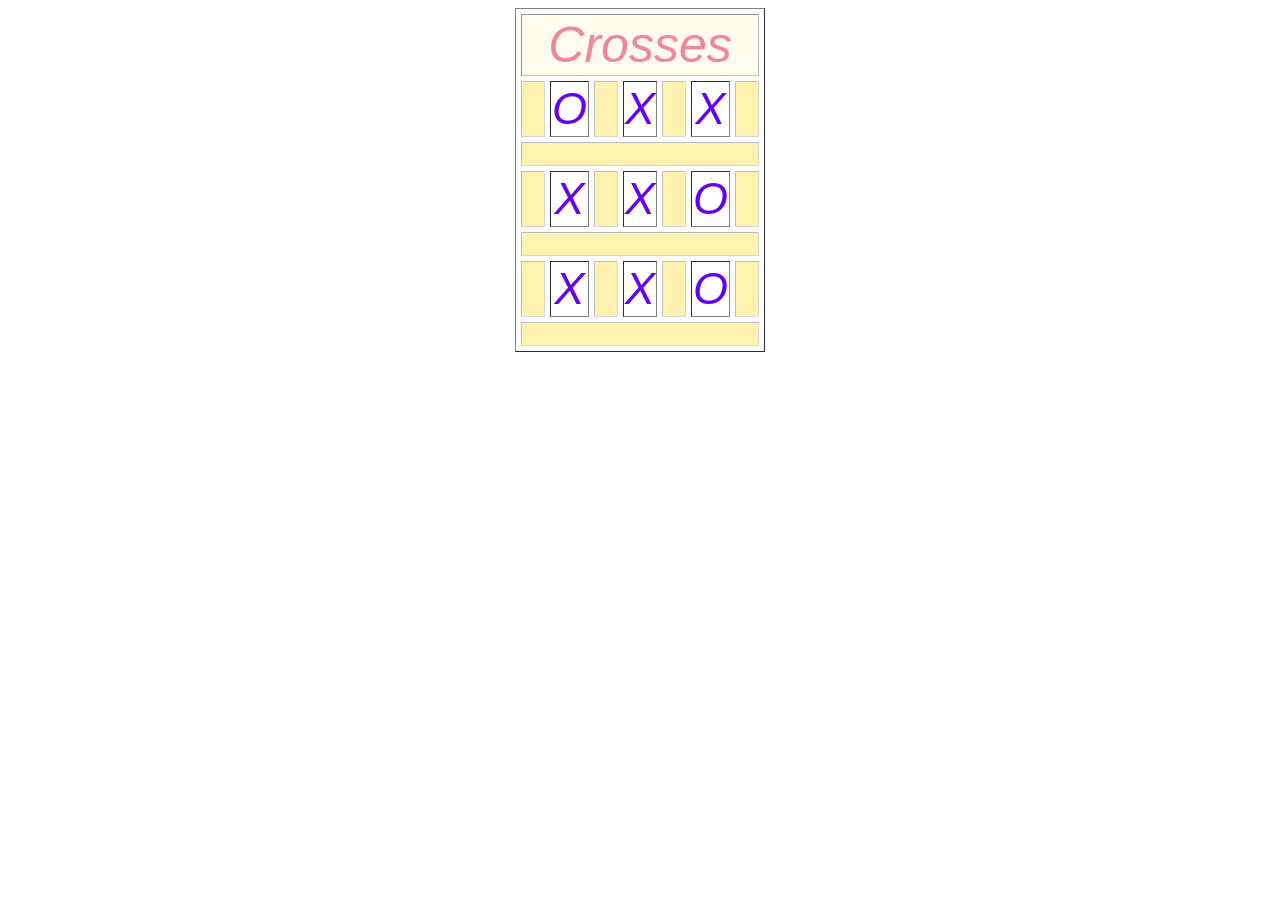
<file: Automatization/HW1_HTML_Crosses/Crosses.html>
<!DOCTYPE html>
<html lang="ru">
    <body>
        <div style="text-align: center;">
            <table border="1" width="250" style="border-spacing:5px; text-align: center; display: inline-block; background-image:url('https://kartinkin.net/uploads/posts/2021-03/thumbs/1616973065_34-p-utkonos-oboi-35.jpg'">
                <style>
                    td{
                        font-size: 45px;
                        font-style: italic;
                        font-family: Verdana, Geneva, sans-serif;
                        color: #6500f8;
                        text-align: center;
                        width: 14px;
                    }
                </style>
                <tr>
                    <td colspan="7"; style="height:20px; font-size:50px; color:crimson ; background-color:cornsilk;opacity:50%">Crosses
                    </td>
                </tr>

                <tr>
                    <td style="width:20px; background-color:gold; opacity:30%;"></td>
                    <td style="text-align: center;">O</td>
                    <td style="width:20px; background-color:gold;opacity:30%"></td>
                    <td style="text-align: center;">X</td>
                    <td style="width:20px; background-color:gold;opacity:30%"></td>
                    <td style="text-align: center;">X</td>
                    <td style="width:20px; background-color:gold;opacity:30%"></td>
                </tr>

                <tr>
                    <td colspan="7" style="height:20px; background-color:gold;opacity:30%"></td>
                </tr>

                <tr>
                    <td style="width:20px; background-color:gold;opacity:30%"></td>
                    <td style="text-align: center;">X</td>
                    <td style="width:20px; background-color:gold;opacity:30%"></td>
                    <td style="text-align: center;">X</td>
                    <td style="width:20px; background-color:gold;opacity:30%"></td>
                    <td style="text-align: center;">O</td>
                    <td style="width:20px; background-color:gold;opacity:30%"></td>
                </tr>
                <tr>
                    <td colspan="7" style="height:20px; background-color:gold;opacity:30%"></td>
                </tr>

                <tr>
                    <td style="width:20px; background-color:gold;opacity:30%"></td>
                    <td style="text-align: center;">X</td>
                    <td style="width:20px; background-color:gold;opacity:30%"></td>
                    <td style="text-align: center;">X</td>
                    <td style="width:20px; background-color:gold;opacity:30%"></td>
                    <td style="text-align: center;">O</td>
                    <td style="width:20px; background-color:gold;opacity:30%"></td>
                </tr>
                <tr>
                    <td colspan="7" style="height:20px; background-color:gold;opacity:30%"></td>
                </tr>
            </table>
        </div>
    </body>


</html>
</file>
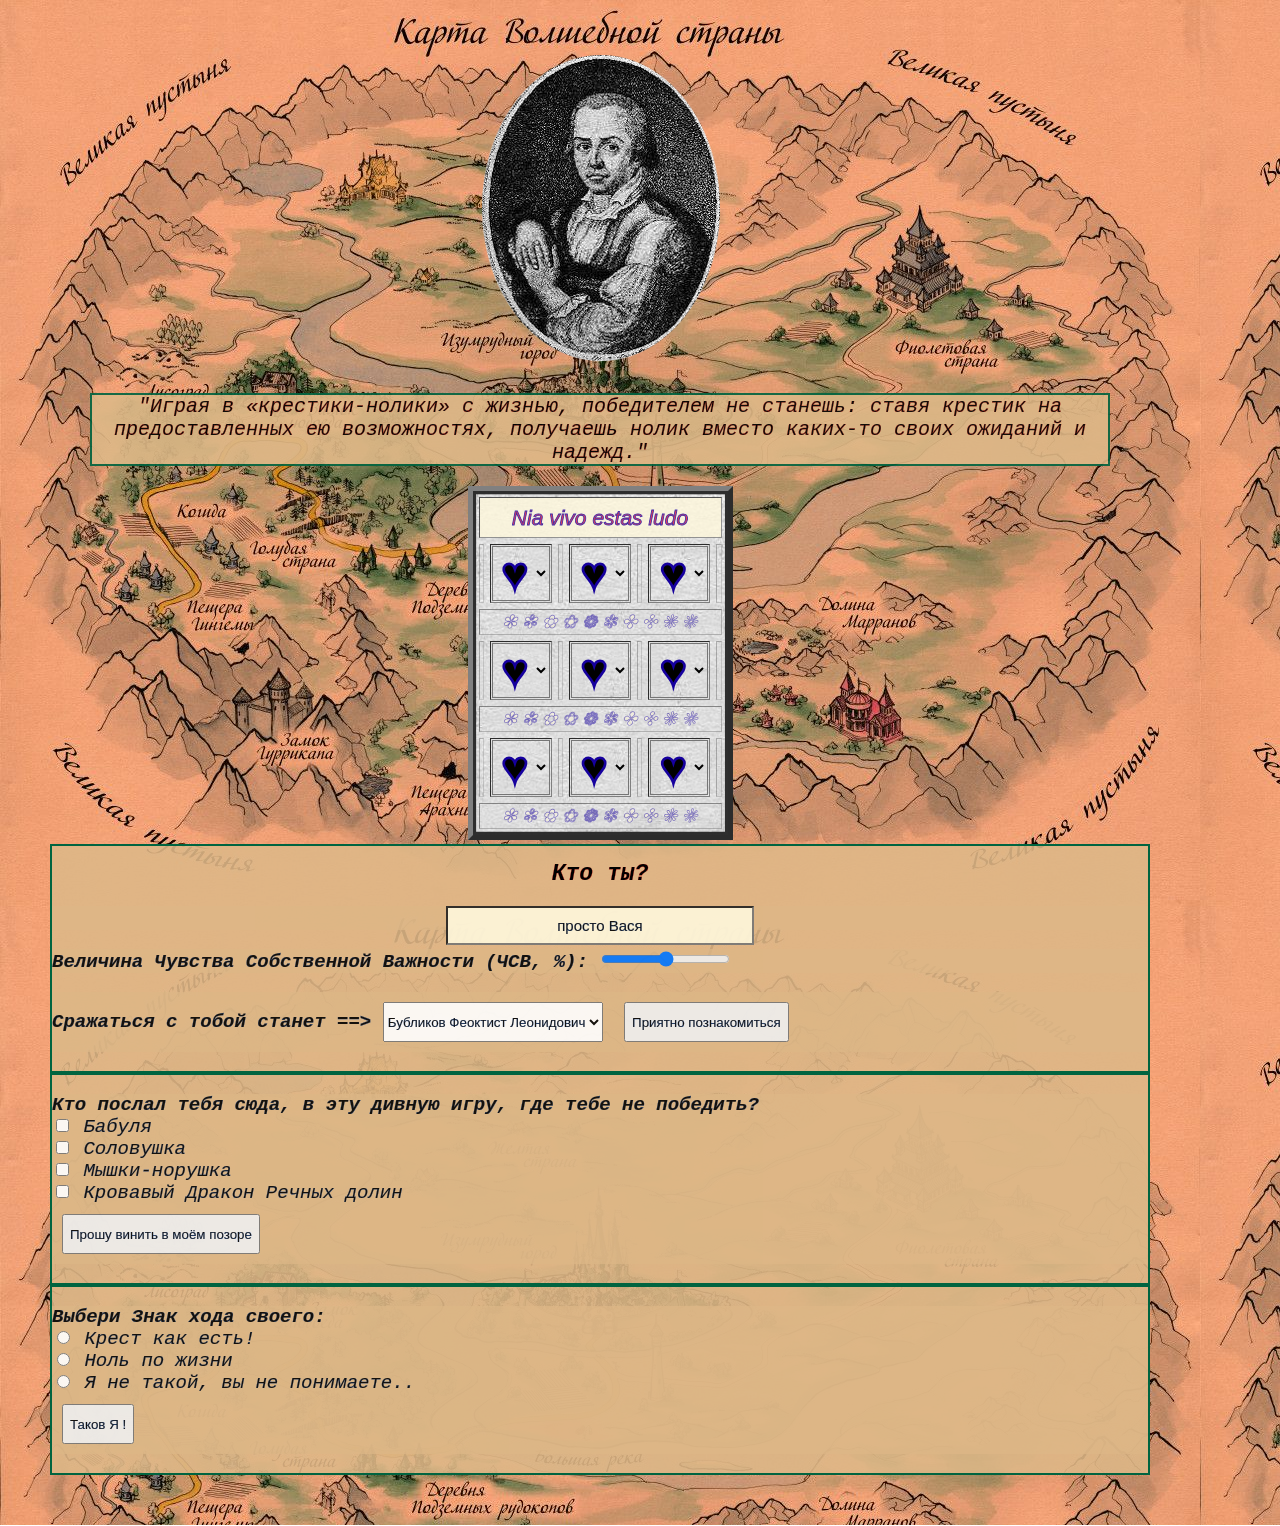
<file: Automatization/HW2_CSS_Crosses/Cross(csssed).html>
<!DOCTYPE html>
<html lang="ru">
    <meta charset="UTF-8" />
    <head>
        <link rel="stylesheet" href="styles.css" />
    </head>
    <body class="container">
        <div>
            <img src="pic/M_kozlovsky.png" />
            <blockquote>
                "Играя в «крестики-нолики» с жизнью, победителем не станешь:
                ставя крестик на предоставленных ею возможностях, получаешь
                нолик вместо каких-то своих ожиданий и надежд."<br />
            </blockquote>
            <div>
                <table border="5" width="265px">
                    <tr>
                        <td colspan="7" class="tabHead">Nia vivo estas ludo</td>
                    </tr>

                    <tr>
                        <td class="rowSpaces"></td>
                        <td>
                            <select class="choosingCell">
                                <option>♥</option>
                                <option>X</option>
                                <option>O</option>
                            </select>
                        </td>
                        <td class="rowSpaces"></td>
                        <td>
                            <select class="choosingCell">
                                <option>♥</option>
                                <option>X</option>
                                <option>O</option>
                            </select>
                        </td>
                        <td class="rowSpaces"></td>
                        <td>
                            <select class="choosingCell">
                                <option>♥</option>
                                <option>X</option>
                                <option>O</option>
                            </select>
                        </td>
                        <td class="rowSpaces"></td>
                    </tr>

                    <tr>
                        <td colspan="7" class="rowLines">
                            ✽ ✾ ✿ ❀ ❁ ❃ ✤ ✣ ❋ ❊
                        </td>
                    </tr>

                    <tr>
                        <td class="rowSpaces"></td>
                        <td>
                            <select class="choosingCell">
                                <option>♥</option>
                                <option>X</option>
                                <option>O</option>
                            </select>
                        </td>
                        <td class="rowSpaces"></td>
                        <td>
                            <select class="choosingCell">
                                <option>♥</option>
                                <option>X</option>
                                <option>O</option>
                            </select>
                        </td>
                        <td class="rowSpaces"></td>
                        <td>
                            <select class="choosingCell">
                                <option>♥</option>
                                <option>X</option>
                                <option>O</option>
                            </select>
                        </td>
                        <td class="rowSpaces"></td>
                    </tr>
                    <tr>
                        <td colspan="7" class="rowLines">
                            ✽ ✾ ✿ ❀ ❁ ❃ ✤ ✣ ❋ ❊
                        </td>
                    </tr>

                    <tr>
                        <td class="rowSpaces"></td>
                        <td>
                            <select class="choosingCell">
                                <option>♥</option>
                                <option>X</option>
                                <option>O</option>
                            </select>
                        </td>
                        <td class="rowSpaces"></td>
                        <td>
                            <select class="choosingCell">
                                <option>♥</option>
                                <option>X</option>
                                <option>O</option>
                            </select>
                        </td>
                        <td class="rowSpaces"></td>
                        <td>
                            <select class="choosingCell">
                                <option>♥</option>
                                <option>X</option>
                                <option>O</option>
                            </select>
                        </td>
                        <td class="rowSpaces"></td>
                    </tr>
                    <tr>
                        <td colspan="7" class="rowLines">
                            ✽ ✾ ✿ ❀ ❁ ❃ ✤ ✣ ❋ ❊
                        </td>
                    </tr>
                </table>
            </div>

            <div widht="300px">
                <form action="Cross(csssed).html">
                    <h1>Кто ты?</h1>
                    <p class="simbols">
                        <input
                            type="text"
                            value="просто Вася"
                            id="userNameForm" />
                    </p>
                    <p>
                        <b> Величина Чувства Собственной Важности (ЧСВ, %):</b>
                        <input
                            type="range"
                            min="0"
                            max="100"
                            step="1"
                            value="50" /><br />
                    </p>
                    <p>
                        <b>Сражаться с тобой станет ==></b>
                        <select class="choosingAI">
                            <option>Бубликов Феоктист Леонидович</option>
                            <option>Эйнштейн</option>
                            <option>Михалыч под мухой</option>
                            <option>Пикачу</option>
                        </select>
                        <input
                            name="fine"
                            type="submit"
                            value="Приятно познакомиться"
                            class="buttonGladToSeeYou" />
                    </p>
                </form>

                <form action="Cross(csssed).html">
                    <p>
                        <b>Кто послал тебя сюда, в эту дивную игру, где тебе
                            не победить?</b><br />
                        <input type="checkbox" name="a" value="11" />
                        Бабуля<br />
                        <input type="checkbox" name="a" value="12" />
                        Соловушка<br />
                        <input type="checkbox" name="a" value="13" />
                        Мышки-норушка<br />
                        <input type="checkbox" name="a" value="14" /> Кровавый
                        Дракон Речных долин<br />
                        <input
                            name="fine"
                            type="submit"
                            value="Прошу винить в моём позоре"
                            class="buttonGladToSeeYou" />
                    </p>
                </form>

                <form action="Cross(csssed).html">
                    <p>
                        <b>Выбери Знак хода своего:</b><br />
                        <input type="radio" name="side" value="1" /> Крест как
                        есть!<br />
                        <input type="radio" name="side" value="2" /> Ноль по
                        жизни<br />
                        <input type="radio" name="side" value="3" /> Я не такой,
                        вы не понимаете..<br />
                        <input
                            name="fine"
                            type="submit"
                            value="Таков Я !"
                            style="margin: 10px; height: 40px" />
                    </p>
                </form>
            </div>
        </div>
    </body>
</html>
</file>
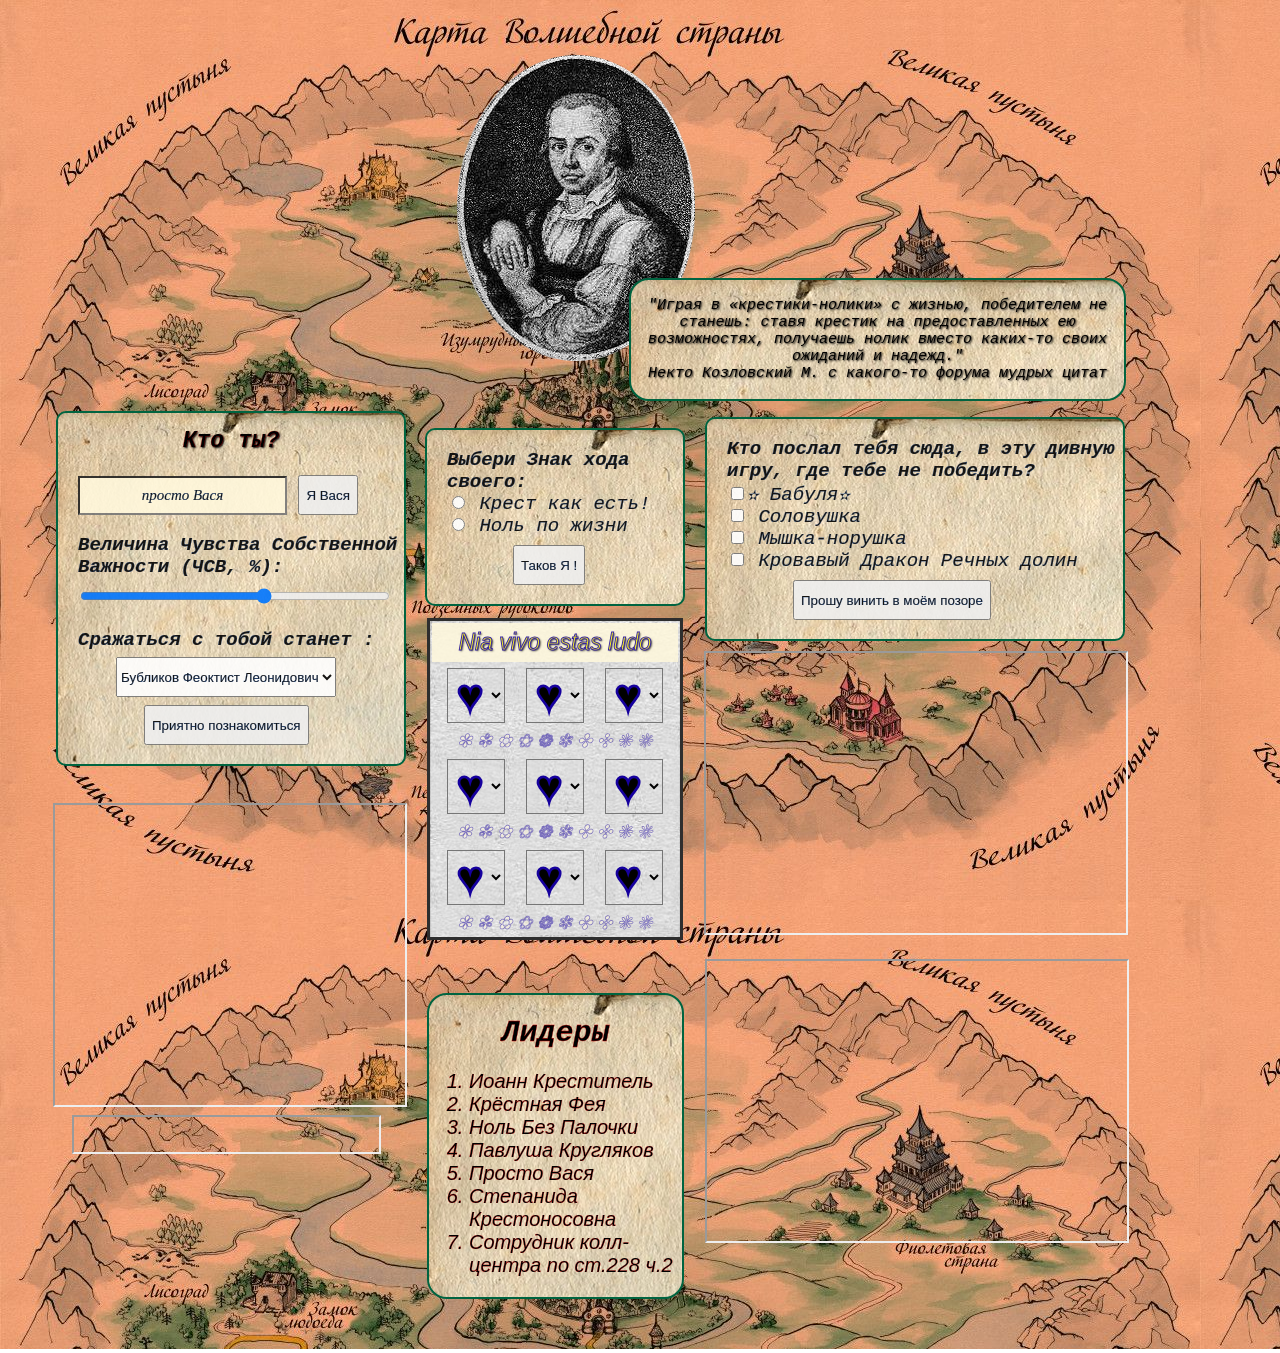
<file: Automatization/HW3_Iframe_Crosses/Cross(iframe).html>
<!DOCTYPE html>
<html lang="ru">
    <head>
        <meta charset="UTF-8">
        <link rel="stylesheet" href="styles.css">
    </head>
    <body class="container">

        <div>
            <img
                 src="pic/M_kozlovsky.png"
                 alt="Козловский на портрете"
                 class="centering">
            <blockquote class="shadowText">
                <br>
                "Играя в «крестики-нолики» с жизнью, победителем не станешь:
                ставя крестик на предоставленных ею возможностях, получаешь
                нолик вместо каких-то своих ожиданий и надежд."<footer>
                Некто Козловский М. с какого-то форума мудрых цитат
                </footer>
                <br>
            </blockquote>
        </div>

        <div class="checkboxField">
            <form action="Cross(iframe).html">
                <p>
                    <b>Кто послал тебя сюда, в эту дивную игру, где тебе
                        не победить?</b><br>
                    <input type="checkbox" name="a" value="11">&#10027
                    Бабуля&#10027<br>
                    <input type="checkbox" name="a" value="12">
                    Соловушка<br>
                    <input type="checkbox" name="a" value="13">
                    Мышка-норушка<br>
                    <input type="checkbox" name="a" value="14"> Кровавый
                    Дракон Речных долин<br>
                    <input
                           name="fine"
                           type="submit"
                           value="Прошу винить в моём позоре"
                           class="buttonGladToSeeYou">
                </p>
            </form>
        </div>

        <div class="welcomeField" name="WelcomeField">
            <form action="Cross(iframe).html" name="WelcomeForm">
                <h1 class="shadowText">Кто ты?</h1>
                <p>
                    <input class="simbolsOnTextField"
                           type="text"
                           value="просто Вася"
                           id="userNameForm">
                    <input class="buttonClearName"
                           type="reset"
                           value="Я Вася"
                           alt="Clear the search form"
                           name="ButtonClearName">
                </p>

                <p>
                    <b> Величина Чувства Собственной Важности (ЧСВ, %):</b>
                    <input class="volumeCSV"
                           type="range"
                           min="0"
                           max="100"
                           step="1"
                           value="60"><br>
                </p>

                <p>
                    <b>Сражаться с тобой станет :</b>
                    <select class="choosingAI" name="ChoosingAI">
                        <option>Бубликов Феоктист Леонидович</option>
                        <option>Эйнштейн</option>
                        <option>Михалыч под мухой</option>
                        <option>Пикачу</option>
                    </select>
                    <input
                           name="fine"
                           type="submit"
                           value="Приятно познакомиться"
                           class="buttonGladToSeeYou">
                </p>
            </form>
        </div>

        <div class="radioField">
            <form action="Cross(iframe).html">
                <p>
                    <b>Выбери Знак хода своего:</b><br>
                    <input type="radio" name="side" value="1"> Крест как
                    есть!<br>
                    <input type="radio" name="side" value="2"> Ноль по
                    жизни<br>

                    <input
                           name="fine"
                           type="submit"
                           value="Таков Я !"
                           class="buttonGladToSeeYou">
                </p>
            </form>
        </div>

        <table>
            <tr>
                <td colspan="7" class="tabHead shadowText">Nia vivo estas ludo</td>
            </tr>

            <tr>
                <td class="rowSpaces"></td>
                <td>
                    <select class="choosingCell">
                        <option>♥</option>
                        <option>X</option>
                        <option>O</option>
                    </select>
                </td>
                <td class="rowSpaces"></td>
                <td>
                    <select class="choosingCell">
                        <option>♥</option>
                        <option>X</option>
                        <option>O</option>
                    </select>
                </td>
                <td class="rowSpaces"></td>
                <td>
                    <select class="choosingCell">
                        <option>♥</option>
                        <option>X</option>
                        <option>O</option>
                    </select>
                </td>
                <td class="rowSpaces"></td>
            </tr>

            <tr>
                <td colspan="7" class="rowLines">
                    ✽ ✾ ✿ ❀ ❁ ❃ ✤ ✣ ❋ ❊
                </td>
            </tr>

            <tr>
                <td class="rowSpaces"></td>
                <td>
                    <select class="choosingCell">
                        <option>♥</option>
                        <option>X</option>
                        <option>O</option>
                    </select>
                </td>
                <td class="rowSpaces"></td>
                <td>
                    <select class="choosingCell">
                        <option>♥</option>
                        <option>X</option>
                        <option>O</option>
                    </select>
                </td>
                <td class="rowSpaces"></td>
                <td>
                    <select class="choosingCell">
                        <option>♥</option>
                        <option>X</option>
                        <option>O</option>
                    </select>
                </td>
                <td class="rowSpaces"></td>
            </tr>
            <tr>
                <td colspan="7" class="rowLines">
                    ✽ ✾ ✿ ❀ ❁ ❃ ✤ ✣ ❋ ❊
                </td>
            </tr>

            <tr>
                <td class="rowSpaces"></td>
                <td>
                    <select class="choosingCell">
                        <option>♥</option>
                        <option>X</option>
                        <option>O</option>
                    </select>
                </td>
                <td class="rowSpaces"></td>
                <td>
                    <select class="choosingCell">
                        <option>♥</option>
                        <option>X</option>
                        <option>O</option>
                    </select>
                </td>
                <td class="rowSpaces"></td>
                <td>
                    <select class="choosingCell">
                        <option>♥</option>
                        <option>X</option>
                        <option>O</option>
                    </select>
                </td>
                <td class="rowSpaces"></td>
            </tr>
            <tr>
                <td colspan="7" class="rowLines">
                    ✽ ✾ ✿ ❀ ❁ ❃ ✤ ✣ ❋ ❊
                </td>
            </tr>
        </table>

        <div
             class="firstVideo"
             name="FirstVideo">
            <iframe
                width='420px'
                height='280px'
                src="https://www.youtube.com/embed/kw9NXzHZ9Yo"
                title="YouTube video player"
                frameborder="2"
                allow="accelerometer;
                autoplay;
                clipboard-write;
                encrypted-media;
                gyroscope;
                picture-in-picture;
                web-share"
                 allowfullscreen>
            </iframe>
        </div>

        <div
             class="secondVideo"
             name="SecondVideo">
            <iframe
                width='420px'
                height='280px'
                src="https://rutube.ru/play/embed/4462635506c27cbb653bf6d0818428a1"
                frameBorder="2"
                allow="clipboard-write;
                autoplay" webkitAllowFullScreen mozallowfullscreen allowFullScreen>
            </iframe>
        </div>

        <div class="calculator" name="Calculator">
            <iframe
                 width="350"
                 height="300"
                 src="https://okcalc.com/ru/"
                 frameborder="2">
             </iframe>
        </div>

        <div>
            <iframe
                class="searchBar"
                src="https://duckduckgo.com/search.html?width=250&prefill=Search something&focus=yes">
            </iframe>
        </div>
        <div class="orderList"
             name="OrderList">
            <h1 id="hederOfleader">Лидеры</h1>
            <ol>
                <li>Иоанн Креститель</li>
                <li>Крёстная Фея</li>
                <li>Ноль Без Палочки</li>
                <li>Павлуша Кругляков </li>
                <li>Просто Вася</li>
                <li>Степанида Крестоносовна</li>
                <li>Сотрудник колл-центра по ст.228 ч.2</li>
            </ol>

        </div>

    </body>
</html>
</file>
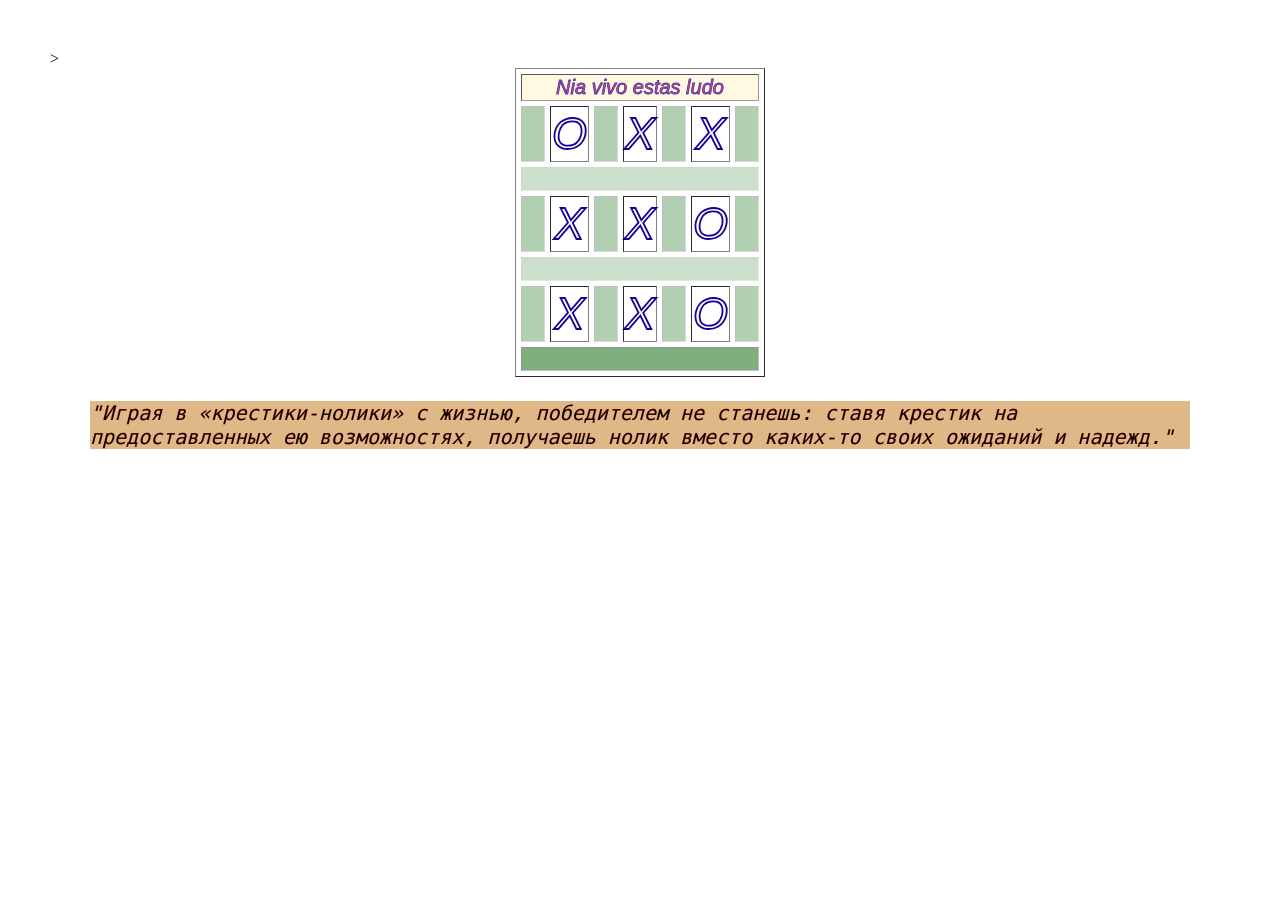
<file: HTML, CSS/HW1_HTML_Crosses/cross.html>
<!DOCTYPE html>
<html lang="ru">
	<meta charset="UTF-8">
    <body style="background-image: url(https://i.pinimg.com/originals/02/7b/fb/027bfbd3151ad3e3141cd60e97e2d293.jpg); margin: 50px">>
        <div style="text-align: center;">
            <table border="1" width="250" style="border-spacing:5px; text-align: center; display: inline-block; background-image:url(https://upload.wikimedia.org/wikipedia/commons/thumb/0/05/M_kozlovsky.jpg/250px-M_kozlovsky.jpg);">
        <style>
            td{
                font-size: 45px;
                font-style: italic;
                font-family: Verdana, Geneva, sans-serif;
                color:cornsilk;
                text-align: center;
                width: 14px;
				-webkit-text-stroke: 0.04em #16009e;

                }
        </style>

            <tr>
				<td colspan="7" style="height:20px; color:crimson; font-size:20px;  background-color:cornsilk; opacity:80%">Nia vivo estas ludo
                </td>
            </tr>

            <tr>
                <td style="width:20px; background-color:darkgreen; opacity:30%;"></td>
				<td style="text-align: center;">O</td>
                <td style="width:20px; background-color:darkgreen;opacity:30%"></td>
                <td style="text-align: center;">X</td>
                <td style="width:20px; background-color:darkgreen;opacity:30%"></td>
                <td style="text-align: center;">X</td>
                <td style="width:20px; background-color:darkgreen;opacity:30%"></td>
            </tr>

            <tr>
                <td colspan="7" style="height:20px; background-color:darkgreen;opacity:20%"></td>
            </tr>

            <tr>
                <td style="width:20px; background-color:darkgreen;opacity:30%"></td>
                <td style="text-align: center;">X</td>
                <td style="width:20px; background-color:darkgreen;opacity:30%"></td>
                <td style="text-align: center;">X</td>
                <td style="width:20px; background-color:darkgreen;opacity:30%"></td>
                <td style="text-align: center;">O</td>
                <td style="width:20px; background-color:darkgreen;opacity:30%"></td>
            </tr>
            <tr>
                <td colspan="7" style="height:20px; background-color:darkgreen;opacity:20%"></td>
            </tr>

            <tr style="color:darkred">
                <td style="width:20px; background-color:darkgreen;opacity:30%"></td>
                <td style="text-align: center;">X</td>
                <td style="width:20px; background-color:darkgreen;opacity:30%"></td>
                <td style="text-align: center;">X</td>
                <td style="width:20px; background-color:darkgreen;opacity:30%"></td>
                <td style="text-align: center">O</td>
                <td style="width:20px; background-color:darkgreen;opacity:30%"></td>
            </tr>
            <tr>
                <td colspan="7" style="height:20px; background-color:darkgreen;opacity:50%"></td>
            </tr>
            </table>
        </div>
		<blockquote style="background-color: burlywood; font-family:monospace; font-size: 20px; font-style: italic; -webkit-text-stroke: 0.01em #d40000">"Играя в «крестики-нолики» с жизнью, победителем не станешь: ставя крестик на предоставленных ею возможностях, получаешь нолик вместо каких-то своих ожиданий и надежд."
        </blockquote>

    </body>

</html>
</file>
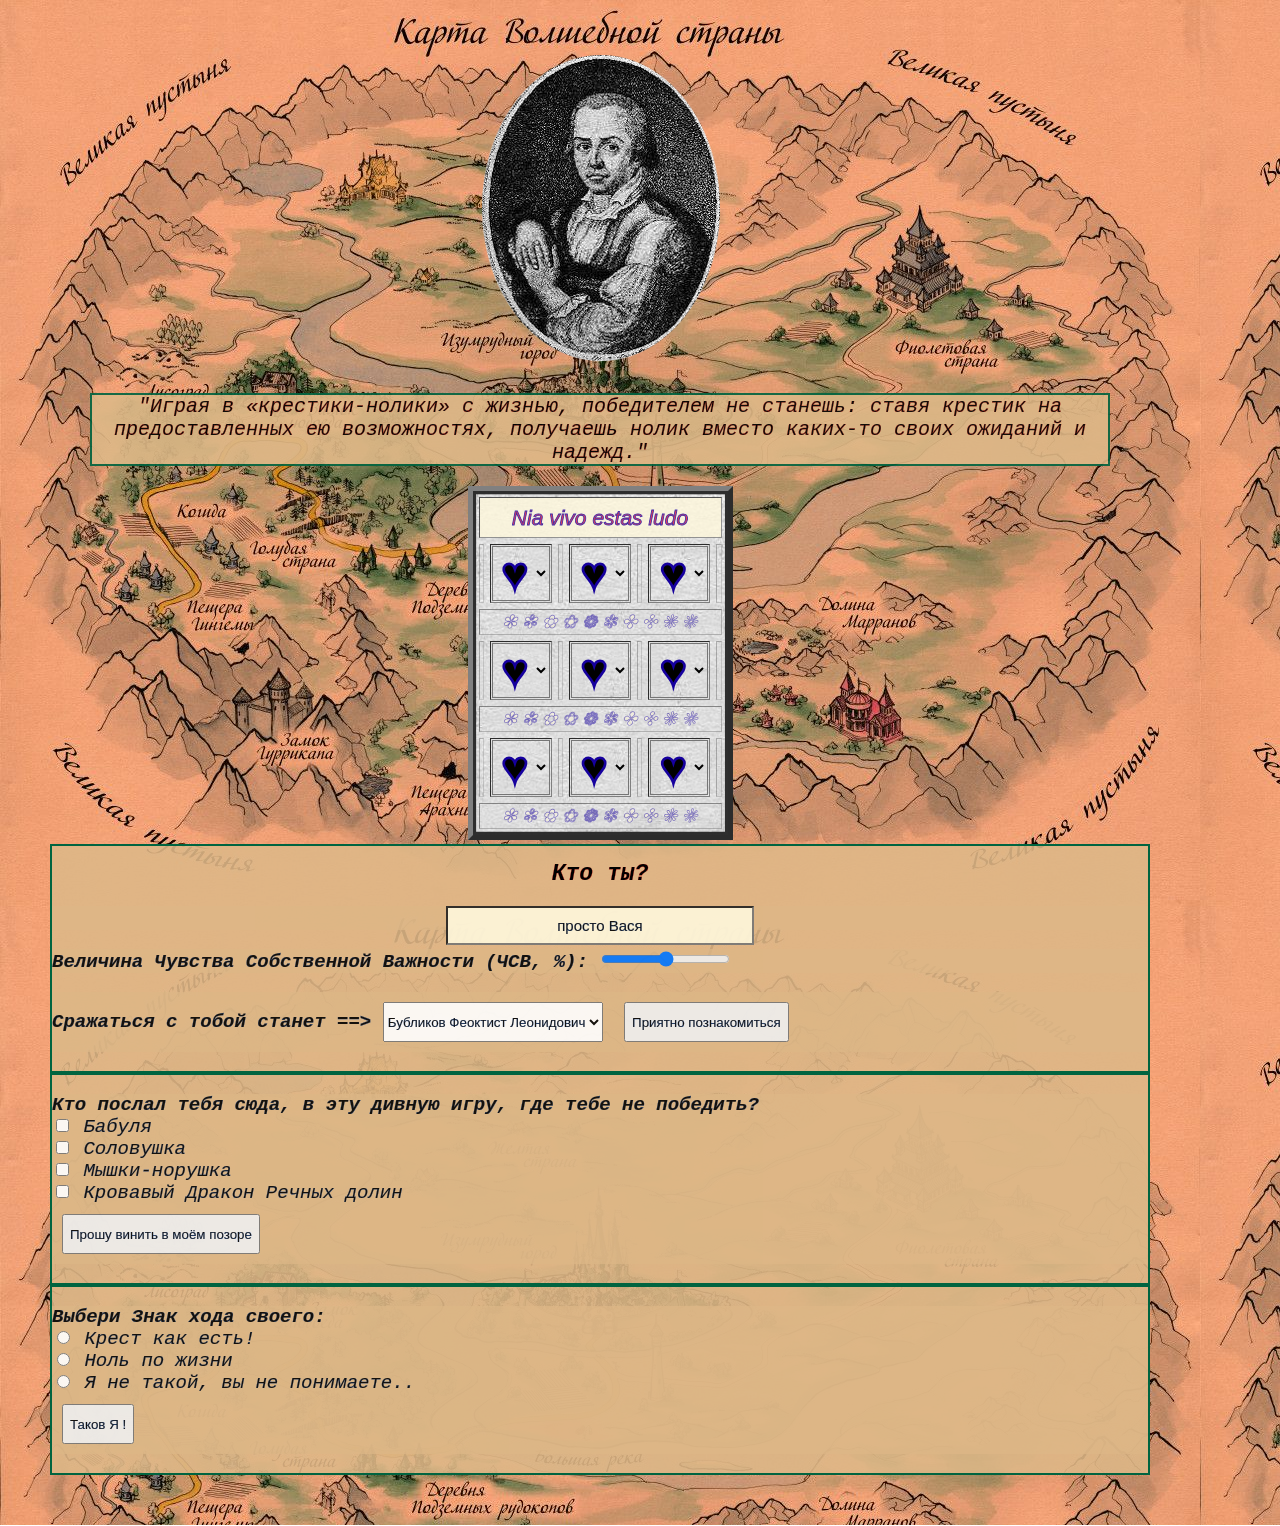
<file: HTML, CSS/HW2_CSS_Crosses/Cross(csssed).html>
<!DOCTYPE html>
<html lang="ru">
    <meta charset="UTF-8" />
    <head>
        <link rel="stylesheet" href="styles.css" />
    </head>
    <body class="container">
        <div>
            <img src="pic/M_kozlovsky.png" />
            <blockquote>
                "Играя в «крестики-нолики» с жизнью, победителем не станешь:
                ставя крестик на предоставленных ею возможностях, получаешь
                нолик вместо каких-то своих ожиданий и надежд."<br />
            </blockquote>
            <div>
                <table border="5" width="265px">
                    <tr>
                        <td colspan="7" class="tabHead">Nia vivo estas ludo</td>
                    </tr>

                    <tr>
                        <td class="rowSpaces"></td>
                        <td>
                            <select class="choosingCell">
                                <option>♥</option>
                                <option>X</option>
                                <option>O</option>
                            </select>
                        </td>
                        <td class="rowSpaces"></td>
                        <td>
                            <select class="choosingCell">
                                <option>♥</option>
                                <option>X</option>
                                <option>O</option>
                            </select>
                        </td>
                        <td class="rowSpaces"></td>
                        <td>
                            <select class="choosingCell">
                                <option>♥</option>
                                <option>X</option>
                                <option>O</option>
                            </select>
                        </td>
                        <td class="rowSpaces"></td>
                    </tr>

                    <tr>
                        <td colspan="7" class="rowLines">
                            ✽ ✾ ✿ ❀ ❁ ❃ ✤ ✣ ❋ ❊
                        </td>
                    </tr>

                    <tr>
                        <td class="rowSpaces"></td>
                        <td>
                            <select class="choosingCell">
                                <option>♥</option>
                                <option>X</option>
                                <option>O</option>
                            </select>
                        </td>
                        <td class="rowSpaces"></td>
                        <td>
                            <select class="choosingCell">
                                <option>♥</option>
                                <option>X</option>
                                <option>O</option>
                            </select>
                        </td>
                        <td class="rowSpaces"></td>
                        <td>
                            <select class="choosingCell">
                                <option>♥</option>
                                <option>X</option>
                                <option>O</option>
                            </select>
                        </td>
                        <td class="rowSpaces"></td>
                    </tr>
                    <tr>
                        <td colspan="7" class="rowLines">
                            ✽ ✾ ✿ ❀ ❁ ❃ ✤ ✣ ❋ ❊
                        </td>
                    </tr>

                    <tr>
                        <td class="rowSpaces"></td>
                        <td>
                            <select class="choosingCell">
                                <option>♥</option>
                                <option>X</option>
                                <option>O</option>
                            </select>
                        </td>
                        <td class="rowSpaces"></td>
                        <td>
                            <select class="choosingCell">
                                <option>♥</option>
                                <option>X</option>
                                <option>O</option>
                            </select>
                        </td>
                        <td class="rowSpaces"></td>
                        <td>
                            <select class="choosingCell">
                                <option>♥</option>
                                <option>X</option>
                                <option>O</option>
                            </select>
                        </td>
                        <td class="rowSpaces"></td>
                    </tr>
                    <tr>
                        <td colspan="7" class="rowLines">
                            ✽ ✾ ✿ ❀ ❁ ❃ ✤ ✣ ❋ ❊
                        </td>
                    </tr>
                </table>
            </div>

            <div widht="300px">
                <form action="Cross(csssed).html">
                    <h1>Кто ты?</h1>
                    <p class="simbols">
                        <input
                            type="text"
                            value="просто Вася"
                            id="userNameForm" />
                    </p>
                    <p>
                        <b> Величина Чувства Собственной Важности (ЧСВ, %):</b>
                        <input
                            type="range"
                            min="0"
                            max="100"
                            step="1"
                            value="50" /><br />
                    </p>
                    <p>
                        <b>Сражаться с тобой станет ==></b>
                        <select class="choosingAI">
                            <option>Бубликов Феоктист Леонидович</option>
                            <option>Эйнштейн</option>
                            <option>Михалыч под мухой</option>
                            <option>Пикачу</option>
                        </select>
                        <input
                            name="fine"
                            type="submit"
                            value="Приятно познакомиться"
                            class="buttonGladToSeeYou" />
                    </p>
                </form>

                <form action="Cross(csssed).html">
                    <p>
                        <b>Кто послал тебя сюда, в эту дивную игру, где тебе
                            не победить?</b><br />
                        <input type="checkbox" name="a" value="11" />
                        Бабуля<br />
                        <input type="checkbox" name="a" value="12" />
                        Соловушка<br />
                        <input type="checkbox" name="a" value="13" />
                        Мышки-норушка<br />
                        <input type="checkbox" name="a" value="14" /> Кровавый
                        Дракон Речных долин<br />
                        <input
                            name="fine"
                            type="submit"
                            value="Прошу винить в моём позоре"
                            class="buttonGladToSeeYou" />
                    </p>
                </form>

                <form action="Cross(csssed).html">
                    <p>
                        <b>Выбери Знак хода своего:</b><br />
                        <input type="radio" name="side" value="1" /> Крест как
                        есть!<br />
                        <input type="radio" name="side" value="2" /> Ноль по
                        жизни<br />
                        <input type="radio" name="side" value="3" /> Я не такой,
                        вы не понимаете..<br />
                        <input
                            name="fine"
                            type="submit"
                            value="Таков Я !"
                            style="margin: 10px; height: 40px" />
                    </p>
                </form>
            </div>
        </div>
    </body>
</html>
</file>
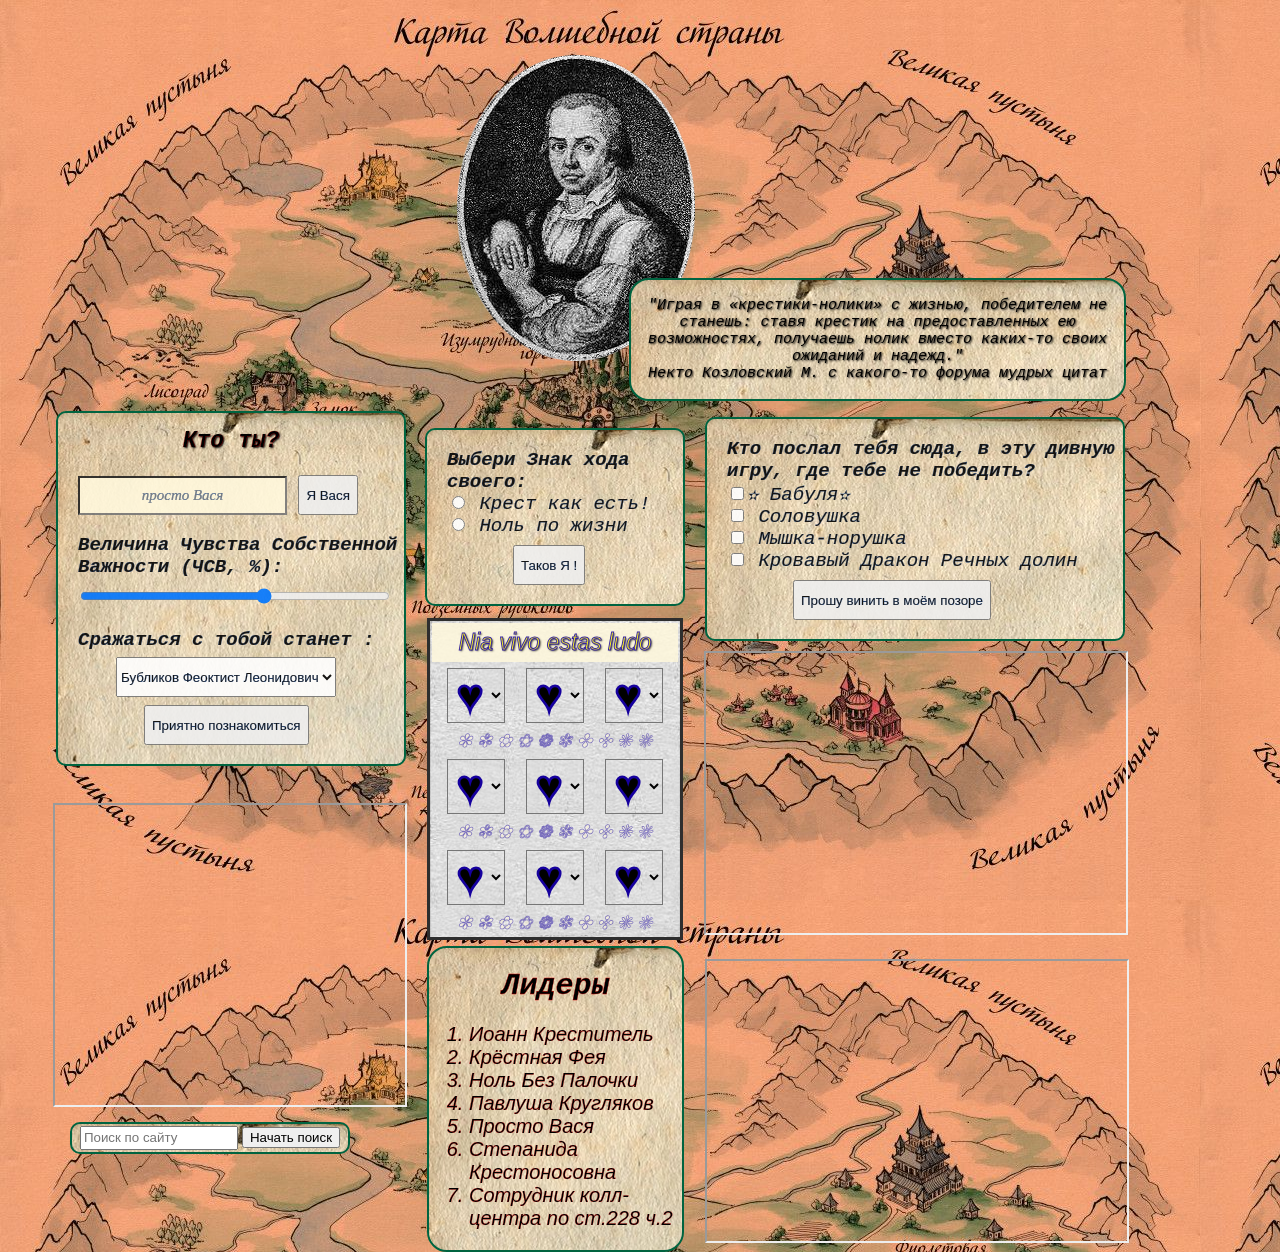
<file: HTML, CSS/HW3_Iframe_Crosses/Cross(iframe).html>
<!DOCTYPE html>
<html lang="ru">
    <head>
        <meta charset="UTF-8">
        <link rel="stylesheet" href="styles.css">
    </head>
    <body class="container">

        <div>
            <img
                 src="pic/M_kozlovsky.png"
                 alt="Козловский на портрете"
                 class="centering">
            <blockquote class="shadowText">
                <br>
                "Играя в «крестики-нолики» с жизнью, победителем не станешь:
                ставя крестик на предоставленных ею возможностях, получаешь
                нолик вместо каких-то своих ожиданий и надежд."<footer>
                Некто Козловский М. с какого-то форума мудрых цитат
                </footer>
                <br>
            </blockquote>
        </div>

        <div class="checkboxField">
            <form action="Cross(iframe).html">
                <p>
                    <b>Кто послал тебя сюда, в эту дивную игру, где тебе
                        не победить?</b><br>
                    <input type="checkbox" name="a" value="11">&#10027
                    Бабуля&#10027<br>
                    <input type="checkbox" name="a" value="12">
                    Соловушка<br>
                    <input type="checkbox" name="a" value="13">
                    Мышка-норушка<br>
                    <input type="checkbox" name="a" value="14"> Кровавый
                    Дракон Речных долин<br>
                    <input
                           name="fine"
                           type="submit"
                           value="Прошу винить в моём позоре"
                           class="buttonGladToSeeYou">
                </p>
            </form>
        </div>

        <div class="welcomeField" name="WelcomeField">
            <form action="Cross(iframe).html" name="WelcomeForm">
                <h1 class="shadowText">Кто ты?</h1>
                <p>
                    <input class="simbolsOnTextField"
                           type="text"
                           placeholder="просто Вася"
                           id="userNameForm">
                    <input class="buttonClearName"
                           type="reset"
                           value="Я Вася"
                           alt="Clear the search form"
                           name="ButtonClearName">
                </p>

                <p>
                    <b> Величина Чувства Собственной Важности (ЧСВ, %):</b>
                    <input class="volumeCSV"
                           type="range"
                           min="0"
                           max="100"
                           step="1"
                           value="60"><br>
                </p>

                <p>
                    <b>Сражаться с тобой станет :</b>
                    <select class="choosingAI" name="ChoosingAI">
                        <option>Бубликов Феоктист Леонидович</option>
                        <option>Эйнштейн</option>
                        <option>Михалыч под мухой</option>
                        <option>Пикачу</option>
                    </select>
                    <input
                           name="fine"
                           type="submit"
                           value="Приятно познакомиться"
                           class="buttonGladToSeeYou">
                </p>
            </form>
        </div>

        <div class="radioField">
            <form action="Cross(iframe).html">
                <p>
                    <b>Выбери Знак хода своего:</b><br>
                    <input type="radio" name="side" value="1"> Крест как
                    есть!<br>
                    <input type="radio" name="side" value="2"> Ноль по
                    жизни<br>

                    <input
                           name="fine"
                           type="submit"
                           value="Таков Я !"
                           class="buttonGladToSeeYou">
                </p>
            </form>
        </div>

        <table>
            <tr>
                <td colspan="7" class="tabHead shadowText">Nia vivo estas ludo</td>
            </tr>

            <tr>
                <td class="rowSpaces"></td>
                <td>
                    <select class="choosingCell">
                        <option>♥</option>
                        <option>X</option>
                        <option>O</option>
                    </select>
                </td>
                <td class="rowSpaces"></td>
                <td>
                    <select class="choosingCell">
                        <option>♥</option>
                        <option>X</option>
                        <option>O</option>
                    </select>
                </td>
                <td class="rowSpaces"></td>
                <td>
                    <select class="choosingCell">
                        <option>♥</option>
                        <option>X</option>
                        <option>O</option>
                    </select>
                </td>
                <td class="rowSpaces"></td>
            </tr>

            <tr>
                <td colspan="7" class="rowLines">
                    ✽ ✾ ✿ ❀ ❁ ❃ ✤ ✣ ❋ ❊
                </td>
            </tr>

            <tr>
                <td class="rowSpaces"></td>
                <td>
                    <select class="choosingCell">
                        <option>♥</option>
                        <option>X</option>
                        <option>O</option>
                    </select>
                </td>
                <td class="rowSpaces"></td>
                <td>
                    <select class="choosingCell">
                        <option>♥</option>
                        <option>X</option>
                        <option>O</option>
                    </select>
                </td>
                <td class="rowSpaces"></td>
                <td>
                    <select class="choosingCell">
                        <option>♥</option>
                        <option>X</option>
                        <option>O</option>
                    </select>
                </td>
                <td class="rowSpaces"></td>
            </tr>
            <tr>
                <td colspan="7" class="rowLines">
                    ✽ ✾ ✿ ❀ ❁ ❃ ✤ ✣ ❋ ❊
                </td>
            </tr>

            <tr>
                <td class="rowSpaces"></td>
                <td>
                    <select class="choosingCell">
                        <option>♥</option>
                        <option>X</option>
                        <option>O</option>
                    </select>
                </td>
                <td class="rowSpaces"></td>
                <td>
                    <select class="choosingCell">
                        <option>♥</option>
                        <option>X</option>
                        <option>O</option>
                    </select>
                </td>
                <td class="rowSpaces"></td>
                <td>
                    <select class="choosingCell">
                        <option>♥</option>
                        <option>X</option>
                        <option>O</option>
                    </select>
                </td>
                <td class="rowSpaces"></td>
            </tr>
            <tr>
                <td colspan="7" class="rowLines">
                    ✽ ✾ ✿ ❀ ❁ ❃ ✤ ✣ ❋ ❊
                </td>
            </tr>
        </table>

        <div
             class="firstVideo"
             name="FirstVideo">
            <iframe
                width='420px'
                height='280px'
                src="https://www.youtube.com/embed/kw9NXzHZ9Yo"
                title="YouTube video player"
                frameborder="2"
                allow="accelerometer;
                autoplay;
                clipboard-write;
                encrypted-media;
                gyroscope;
                picture-in-picture;
                web-share"
                 allowfullscreen>
            </iframe>
        </div>

        <div
             class="secondVideo"
             name="SecondVideo">
            <iframe
                width='420px'
                height='280px'
                src="https://rutube.ru/play/embed/4462635506c27cbb653bf6d0818428a1"
                frameBorder="2"
                allow="clipboard-write;
                autoplay" webkitAllowFullScreen mozallowfullscreen allowFullScreen>
            </iframe>
        </div>

        <div class="calculator" name="Calculator">
            <iframe
                 width="350"
                 height="300"
                 src="https://okcalc.com/ru/"
                 frameborder="2">
             </iframe>
        </div>


        <div class="orderList"
             name="OrderList">
            <h1 id="hederOfleader">Лидеры</h1>
            <ol>
                <li>Иоанн Креститель</li>
                <li>Крёстная Фея</li>
                <li>Ноль Без Палочки</li>
                <li>Павлуша Кругляков </li>
                <li>Просто Вася</li>
                <li>Степанида Крестоносовна</li>
                <li>Сотрудник колл-центра по ст.228 ч.2</li>
            </ol>
        </div>
        
        <div class="searcingPan" style="width:280px; height: 20px; margin-top: -150px; margin-left: 20px; ">
            <form   method="get" id="search" action="http://duckduckgo.com/" target="_blank">

                <input type="hidden" name="sites"value="mi-al.ru"/>

                <input type="text" name="q" maxlength="255" placeholder="Поиск по сайту" style="width:150px; height:18px; margin-top:2px; margin-bottom: 2px;"/>

                <input type="submit" value="Начать поиск" />
            </form>

        </div>

    </body>
</html>
</file>
<file: Automatization/HW2_CSS_Crosses/styles.css>
body {
    background-image: url("pic/map.jpg");
    margin: 50px;
    background-repeat: repeat;
}

div {
    text-align: center;
}

table {
    border-spacing: 6px;
    text-align: center;
    display: inline-block;
    background-image: url("pic/fon.jpg");
    background-repeat: round;
}

td {
    font-size: 45px;
    font-style: italic;
    font-family: Verdana, Geneva, sans-serif;
    color: cornsilk;
    text-align: center;
    width: 14px;
    -webkit-text-stroke: 0.04em #16009e;
}

blockquote {
    border: 2px solid #006440;
    background-color: rgb(222, 184, 135);
    font-family: monospace;
    font-size: 20px;
    font-style: italic;
    opacity: 90%;
    -webkit-text-stroke: 0.01em #d40000;
}

h1 {
    background-color: rgba(222, 184, 135, 0);

    font-family: monospace;
    font-size: 23px;
    font-style: italic;
    -webkit-text-stroke: 0.01em #d40000;
}

p {
    background-color: rgba(222, 184, 135, 0.8);
    opacity: 90%;
    font-family: monospace;
    text-align: left;
    font-size: 19px;
    font-style: italic;
    -webkit-text-stroke: 0.01em #0040a1;
}

form {
    border: 2px solid #006440;
    background-color: rgba(222, 184, 135, 0.89);
}

.tabHead {
    height: 37px;
    color: crimson;
    font-size: 21px;
    background-color: cornsilk;
    opacity: 80%;
}

.backgroundOfPage {
    background-image: url("pic/map.jpg");
    opacity: 73%;
    margin: 50px;
    background-repeat: repeat;
}

.container {
    width: 1100px;
}

.simbols {
    height: 24px;
    text-align: center;
}

.rowSpaces {
    width: 20px;
    background-color: rgba(255, 255, 255, 0);
    opacity: 30%;
}

.rowLines {
    height: 22px;
    background-color: rgba(255, 255, 255, 0);
    opacity: 50%;
    font-size: 18px;
}

.choosingCell {
    font-size: 45px;
    font-style: normal;
    font-family: Verdana, Geneva, sans-serif;
    text-align: center;
    background-color: rgba(0, 255, 43, 0);
    -webkit-text-stroke: 0.06em #16009e;
    value: ♥;
}

.buttonGladToSeeYou {
    margin: 10px;
    height: 40px;
}

.choosingAI {
    height: 40px;
}

#userNameForm {
    width: 300px;
    height: 33px;
    font-size: 15px;
    text-align: center;
    background-color: cornsilk;
}
</file>
<file: Automatization/HW3_Iframe_Crosses/styles.css>
body {
    background-image: url("pic/map.jpg");
    margin: 50px;
    background-repeat: repeat;
}

div {
    text-align: center;
    width: 450px;
    margin-left: 150px;
}

table {
    border-spacing: 5px;
    text-align: center;
    display: inline-block;
    background-image: url("pic/fon.jpg");
    background-repeat: round;
    border: 10px;
    width: 256px;
    margin-top: 12px;
    margin-left: 377px;
}

td {
    font-size: 45px;
    font-style: italic;
    font-family: Verdana, Geneva, sans-serif;
    color: cornsilk;
    text-align: center;
    width: 14px;
    -webkit-text-stroke: 0.04em #16009e;
}

blockquote {
    border: 2px solid #006440;
    border-radius: 20px;
    background-image: url("pic/paper.jpg");
    font-family: monospace;
    font-size: 15px;
    font-style: italic;
    opacity: 99%;
    margin: -95px 0px 33px 429px;
    width: 493px;
}

h1 {
    background-color: rgba(222, 184, 135, 0);
    font-family: monospace;
    font-size: 23px;
    font-style: italic;
    -webkit-text-stroke: 0.01em #d40000;
}

p {
    opacity: 90%;
    font-family: monospace;
    text-align: left;
    font-size: 19px;
    font-style: italic;
    -webkit-text-stroke: 0.01em #0040a1;
    margin-left: 20px;
}

form {
    border: 2px solid #006440;
    margin-top: 20px;
    border-radius: 10px;
    background-image: url("pic/paper.jpg");
}

.tabHead {
    height: 37px;
    color: rgba(250, 244, 0, 0.95);
    font-size: 23px;
    background-color: cornsilk;
    opacity: 85%;
}

.backgroundOfPage {
    background-image: url("pic/map.jpg");
    opacity: 73%;
    margin: 50px;
    background-repeat: repeat;
}

.container {
    width: 1100px;
}

.simbolsOnTextField {
    height: 25px;
    text-align: center;
    font-family: cursive;
    font-style: italic;
}

.rowSpaces {
    width: 20px;
    background-color: rgba(255, 255, 255, 0);
    opacity: 30%;
}

.rowLines {
    height: 22px;
    background-color: rgba(255, 255, 255, 0);
    opacity: 50%;
    font-size: 18px;
}

.choosingCell {
    font-size: 45px;
    font-style: normal;
    font-family: Verdana, Geneva, sans-serif;
    text-align: center;
    background-color: rgba(0, 255, 43, 0);
    -webkit-text-stroke: 0.06em #16009e;
}

.buttonGladToSeeYou {
    height: 40px;
    margin-left: 66px;
    margin-top: 8px;
}

.choosingAI {
    height: 40px;
    margin-left: 38px;
    margin-top: 6px;
}

.shadowText {
    text-shadow: 1px 1px 2px black;
}

.centering {
    margin-left: 250px;
}

.welcomeField {
    width: 350px;
    margin-left: 6px;
    margin-top: -250px;
}

.rightCorner {
    margin-top: 10px;
    margin-left: 49x;
}

.radioField {
    width: 260px;
    margin-left: 375px;
    margin-top: -358px;
}

.checkboxField {
    width: 420px;
    margin-left: 655px;
    margin-top: -17px;
}
.secondVideo {
    width: 420px;
    height: 214px;
    margin-left: 655px;
    margin-top: 20px;
}
.firstVideo {

    margin-left: 641px;
    margin-top: -293px;
}

.calculator {
    margin-left: -45px;
    margin-top: -370px;
}

.searchBar {
    margin-left: -397px;
    margin-top: 4px;
    overflow: hidden;
    height: 35px;
    width: 305px;
}

.orderList {
    border: 2px solid #006440;
    border-radius: 20px;
    background-image: url("pic/paper.jpg");
    height: auto;
    width: 253px;
    background-color: rgba(222, 184, 135, 0);
    font-family: sans-serif;
    font-size: 20px;
    font-style: italic;
    -webkit-text-stroke: 0.01em rgb(255, 0, 0);
    text-align: left;
    margin-left: 377px;
    margin-top: -165px;
}

#userNameForm {
    width: 201px;
    height: 33px;
    font-size: 15px;
    text-align: center;
    background-color: cornsilk;
}

#hederOfleader {
    text-align: center;
    font-size: 30px;
}

.volumeCSV {
    margin-left: 2px;
    margin-top: 10px;
    width: 310px;
}

.buttonClearName {
    height: 40px;
    margin-top: 2px;
}
</file>
<file: HTML, CSS/HW2_CSS_Crosses/styles.css>
body {
    background-image: url("pic/map.jpg");
    margin: 50px;
    background-repeat: repeat;
}

div {
    text-align: center;
}

table {
    border-spacing: 6px;
    text-align: center;
    display: inline-block;
    background-image: url("pic/fon.jpg");
    background-repeat: round;
}

td {
    font-size: 45px;
    font-style: italic;
    font-family: Verdana, Geneva, sans-serif;
    color: cornsilk;
    text-align: center;
    width: 14px;
    -webkit-text-stroke: 0.04em #16009e;
}

blockquote {
    border: 2px solid #006440;
    background-color: rgb(222, 184, 135);
    font-family: monospace;
    font-size: 20px;
    font-style: italic;
    opacity: 90%;
    -webkit-text-stroke: 0.01em #d40000;
}

h1 {
    background-color: rgba(222, 184, 135, 0);

    font-family: monospace;
    font-size: 23px;
    font-style: italic;
    -webkit-text-stroke: 0.01em #d40000;
}

p {
    background-color: rgba(222, 184, 135, 0.8);
    opacity: 90%;
    font-family: monospace;
    text-align: left;
    font-size: 19px;
    font-style: italic;
    -webkit-text-stroke: 0.01em #0040a1;
}

form {
    border: 2px solid #006440;
    background-color: rgba(222, 184, 135, 0.89);
}

.tabHead {
    height: 37px;
    color: crimson;
    font-size: 21px;
    background-color: cornsilk;
    opacity: 80%;
}

.backgroundOfPage {
    background-image: url("pic/map.jpg");
    opacity: 73%;
    margin: 50px;
    background-repeat: repeat;
}

.container {
    width: 1100px;
}

.simbols {
    height: 24px;
    text-align: center;
}

.rowSpaces {
    width: 20px;
    background-color: rgba(255, 255, 255, 0);
    opacity: 30%;
}

.rowLines {
    height: 22px;
    background-color: rgba(255, 255, 255, 0);
    opacity: 50%;
    font-size: 18px;
}

.choosingCell {
    font-size: 45px;
    font-style: normal;
    font-family: Verdana, Geneva, sans-serif;
    text-align: center;
    background-color: rgba(0, 255, 43, 0);
    -webkit-text-stroke: 0.06em #16009e;
    value: ♥;
}

.buttonGladToSeeYou {
    margin: 10px;
    height: 40px;
}

.choosingAI {
    height: 40px;
}

#userNameForm {
    width: 300px;
    height: 33px;
    font-size: 15px;
    text-align: center;
    background-color: cornsilk;
}
</file>
<file: HTML, CSS/HW3_Iframe_Crosses/styles.css>
body {
    background-image: url("pic/map.jpg");
    margin: 50px;
    background-repeat: repeat;
}

div {
    text-align: center;
    width: 450px;
    margin-left: 150px;
}

table {
    border-spacing: 5px;
    text-align: center;
    display: inline-block;
    background-image: url("pic/fon.jpg");
    background-repeat: round;
    border: 10px;
    width: 256px;
    margin-top: 12px;
    margin-left: 377px;
}

td {
    font-size: 45px;
    font-style: italic;
    font-family: Verdana, Geneva, sans-serif;
    color: cornsilk;
    text-align: center;
    width: 14px;
    -webkit-text-stroke: 0.04em #16009e;
}

blockquote {
    border: 2px solid #006440;
    border-radius: 20px;
    background-image: url("pic/paper.jpg");
    font-family: monospace;
    font-size: 15px;
    font-style: italic;
    opacity: 99%;
    margin: -95px 0px 33px 429px;
    width: 493px;
}

h1 {
    background-color: rgba(222, 184, 135, 0);
    font-family: monospace;
    font-size: 23px;
    font-style: italic;
    -webkit-text-stroke: 0.01em #d40000;
}

p {
    opacity: 90%;
    font-family: monospace;
    text-align: left;
    font-size: 19px;
    font-style: italic;
    -webkit-text-stroke: 0.01em #0040a1;
    margin-left: 20px;
}

form {
    border: 2px solid #006440;
    margin-top: 20px;
    border-radius: 10px;
    background-image: url("pic/paper.jpg");
}

.tabHead {
    height: 37px;
    color: rgba(250, 244, 0, 0.95);
    font-size: 23px;
    background-color: cornsilk;
    opacity: 85%;
}

.backgroundOfPage {
    background-image: url("pic/map.jpg");
    opacity: 73%;
    margin: 50px;
    background-repeat: repeat;
}

.container {
    width: 1100px;
}

.simbolsOnTextField {
    height: 25px;
    text-align: center;
    font-family: cursive;
    font-style: italic;
}

.rowSpaces {
    width: 20px;
    background-color: rgba(255, 255, 255, 0);
    opacity: 30%;
}

.rowLines {
    height: 22px;
    background-color: rgba(255, 255, 255, 0);
    opacity: 50%;
    font-size: 18px;
}

.choosingCell {
    font-size: 45px;
    font-style: normal;
    font-family: Verdana, Geneva, sans-serif;
    text-align: center;
    background-color: rgba(0, 255, 43, 0);
    -webkit-text-stroke: 0.06em #16009e;
}

.buttonGladToSeeYou {
    height: 40px;
    margin-left: 66px;
    margin-top: 8px;
}

.choosingAI {
    height: 40px;
    margin-left: 38px;
    margin-top: 6px;
}

.shadowText {
    text-shadow: 1px 1px 2px black;
}

.centering {
    margin-left: 250px;
}

.welcomeField {
    width: 350px;
    margin-left: 6px;
    margin-top: -250px;
}

.rightCorner {
    margin-top: 10px;
    margin-left: 49x;
}

.radioField {
    width: 260px;
    margin-left: 375px;
    margin-top: -358px;
}

.checkboxField {
    width: 420px;
    margin-left: 655px;
    margin-top: -17px;
}
.secondVideo {
    width: 420px;
    height: 214px;
    margin-left: 655px;
    margin-top: 20px;
}
.firstVideo {

    margin-left: 641px;
    margin-top: -293px;
}

.calculator {
    margin-left: -45px;
    margin-top: -370px;
}

.searchBar {
    margin-left: -397px;
    margin-top: 4px;
    overflow: hidden;
    height: 35px;
    width: 305px;
}

.orderList {
    border: 2px solid #006440;
    border-radius: 20px;
    background-image: url("pic/paper.jpg");
    height: auto;
    width: 253px;
    background-color: rgba(222, 184, 135, 0);
    font-family: sans-serif;
    font-size: 20px;
    font-style: italic;
    -webkit-text-stroke: 0.01em rgb(255, 0, 0);
    text-align: left;
    margin-left: 377px;
    margin-top: -165px;
}

#userNameForm {
    width: 201px;
    height: 33px;
    font-size: 15px;
    text-align: center;
    background-color: cornsilk;
}

#hederOfleader {
    text-align: center;
    font-size: 30px;
}

.volumeCSV {
    margin-left: 2px;
    margin-top: 10px;
    width: 310px;
}

.buttonClearName {
    height: 40px;
    margin-top: 2px;
}
</file>
